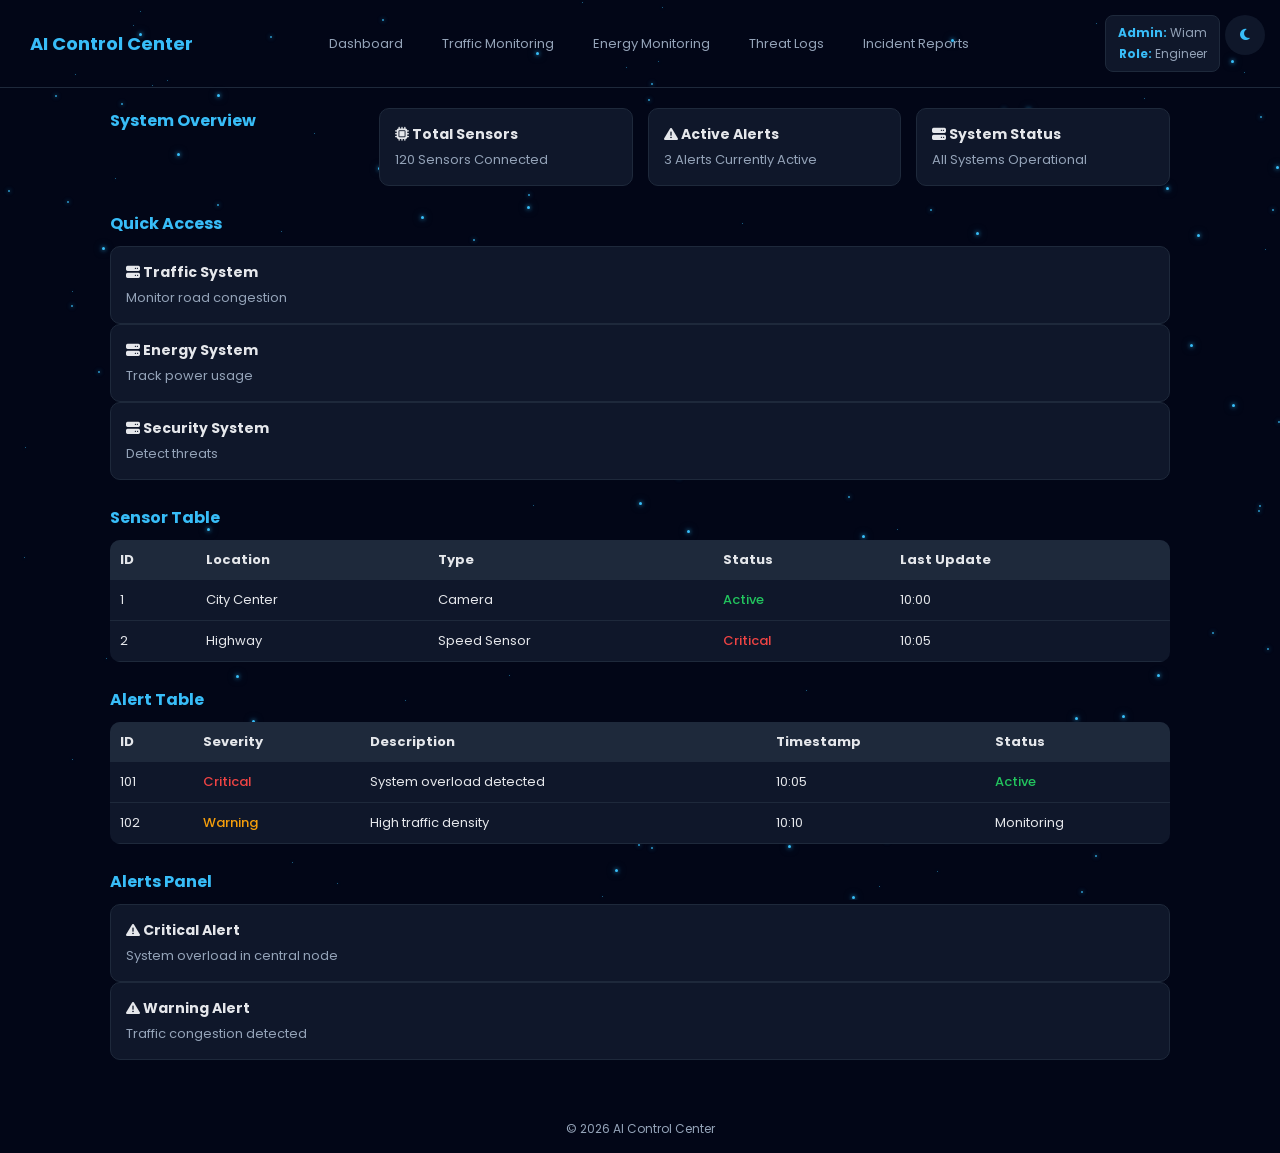
<file: index.html>
<!DOCTYPE html>
<html lang="en">
<head>
<meta charset="UTF-8">
<meta name="viewport" content="width=device-width, initial-scale=1.0">
<title>AI Control Center</title>
<link rel="stylesheet" href="css/style.css">
<link rel="stylesheet" href="https://cdnjs.cloudflare.com/ajax/libs/font-awesome/6.5.0/css/all.min.css">
</head>

<body>

<header>
<h1>AI Control Center</h1>

<nav>
<ul>
<li><a href="index.html">Dashboard</a></li>
<li><a href="traffic.html">Traffic Monitoring</a></li>
<li><a href="energy.html">Energy Monitoring</a></li>
<li><a href="threats.html">Threat Logs</a></li>
<li><a href="reports.html">Incident Reports</a></li>
</ul>
</nav>

<aside>
<p><strong>Admin:</strong> Wiam</p>
<p><strong>Role:</strong> Engineer</p>
</aside>
</header>

<main>

<section>
<h2>System Overview</h2>

<article><h3>Total Sensors</h3><p>120 Sensors Connected</p></article>
<article><h3>Active Alerts</h3><p>3 Alerts Currently Active</p></article>
<article><h3>System Status</h3><p>All Systems Operational</p></article>

</section>

<section>
<h2>Quick Access</h2>
<article><h3>Traffic System</h3><p>Monitor road congestion</p></article>
<article><h3>Energy System</h3><p>Track power usage</p></article>
<article><h3>Security System</h3><p>Detect threats</p></article>
</section>

<section>
<h2>Sensor Table</h2>
<table>
<tr><th>ID</th><th>Location</th><th>Type</th><th>Status</th><th>Last Update</th></tr>
<tr><td>1</td><td>City Center</td><td>Camera</td><td>Active</td><td>10:00</td></tr>
<tr><td>2</td><td>Highway</td><td>Speed Sensor</td><td>Critical</td><td>10:05</td></tr>
</table>
</section>

<section>
<h2>Alert Table</h2>
<table>
<tr><th>ID</th><th>Severity</th><th>Description</th><th>Timestamp</th><th>Status</th></tr>
<tr><td>101</td><td>Critical</td><td>System overload detected</td><td>10:05</td><td>Active</td></tr>
<tr><td>102</td><td>Warning</td><td>High traffic density</td><td>10:10</td><td>Monitoring</td></tr>
</table>
</section>

<section>
<h2>Alerts Panel</h2>
<article><h3>Critical Alert</h3><p>System overload in central node</p></article>
<article><h3>Warning Alert</h3><p>Traffic congestion detected</p></article>
</section>

</main>

<footer>
<p>© 2026 AI Control Center</p>
</footer>

<script src="js/script.js"></script>
</body>
</html>
</file>
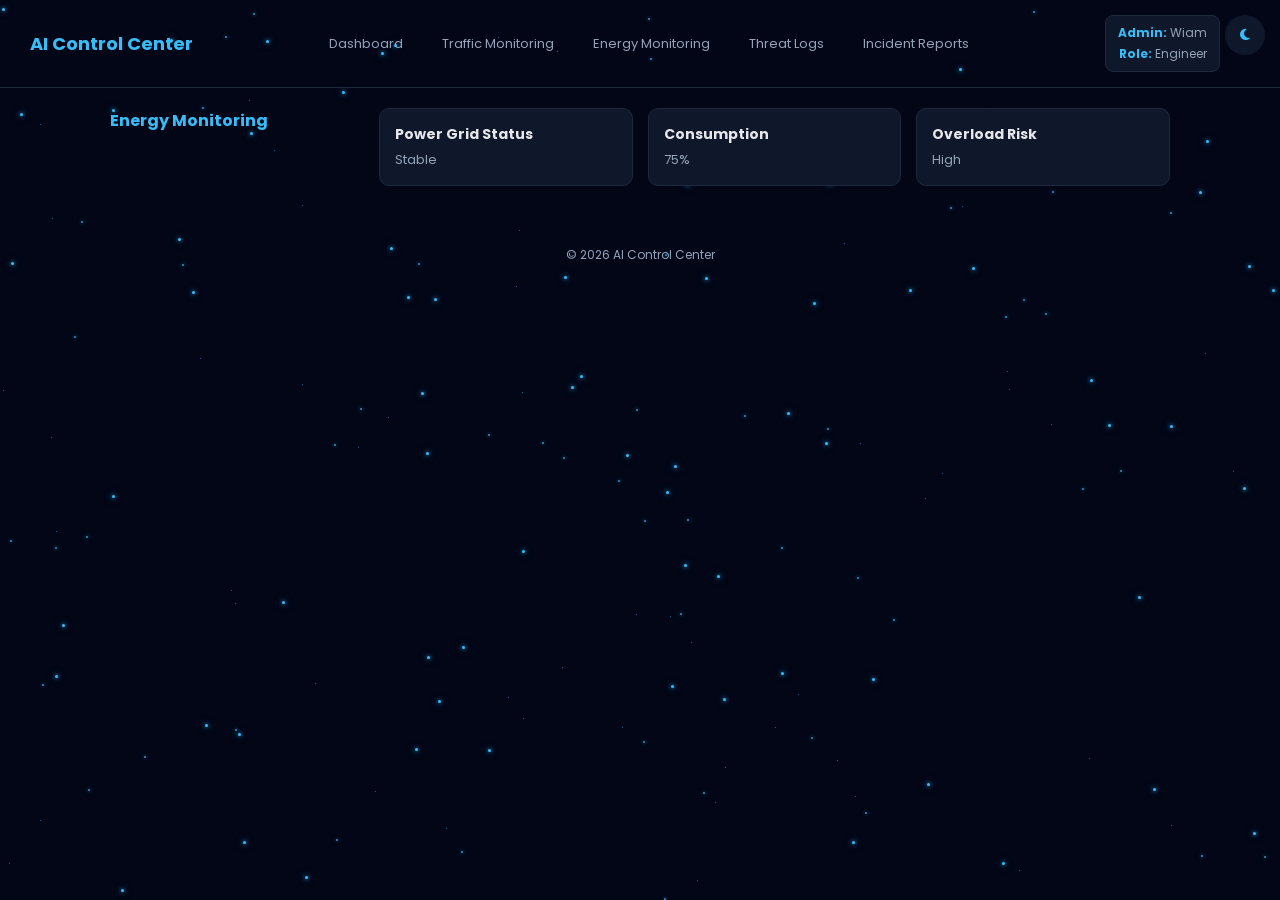
<file: energy.html>
<!DOCTYPE html>
<html lang="en">
<head>
<meta charset="UTF-8">
<title>Energy Monitoring</title>
<link rel="stylesheet" href="css/style.css">
<link rel="stylesheet" href="https://cdnjs.cloudflare.com/ajax/libs/font-awesome/6.5.0/css/all.min.css">
</head>

<body>

<header>
<h1>AI Control Center</h1>

<nav>
<ul>
<li><a href="index.html">Dashboard</a></li>
<li><a href="traffic.html">Traffic Monitoring</a></li>
<li><a href="energy.html">Energy Monitoring</a></li>
<li><a href="threats.html">Threat Logs</a></li>
<li><a href="reports.html">Incident Reports</a></li>
</ul>
</nav>

<aside>
<p><strong>Admin:</strong> Wiam</p>
<p><strong>Role:</strong> Engineer</p>
</aside>
</header>

<main>
<section>
<h2>Energy Monitoring</h2>
<article><h3>Power Grid Status</h3><p>Stable</p></article>
<article><h3>Consumption</h3><p>75%</p></article>
<article><h3>Overload Risk</h3><p>High</p></article>
</section>
</main>

<footer>
<p>© 2026 AI Control Center</p>
</footer>

<script src="js/script.js"></script>
</body>
</html>
</file>
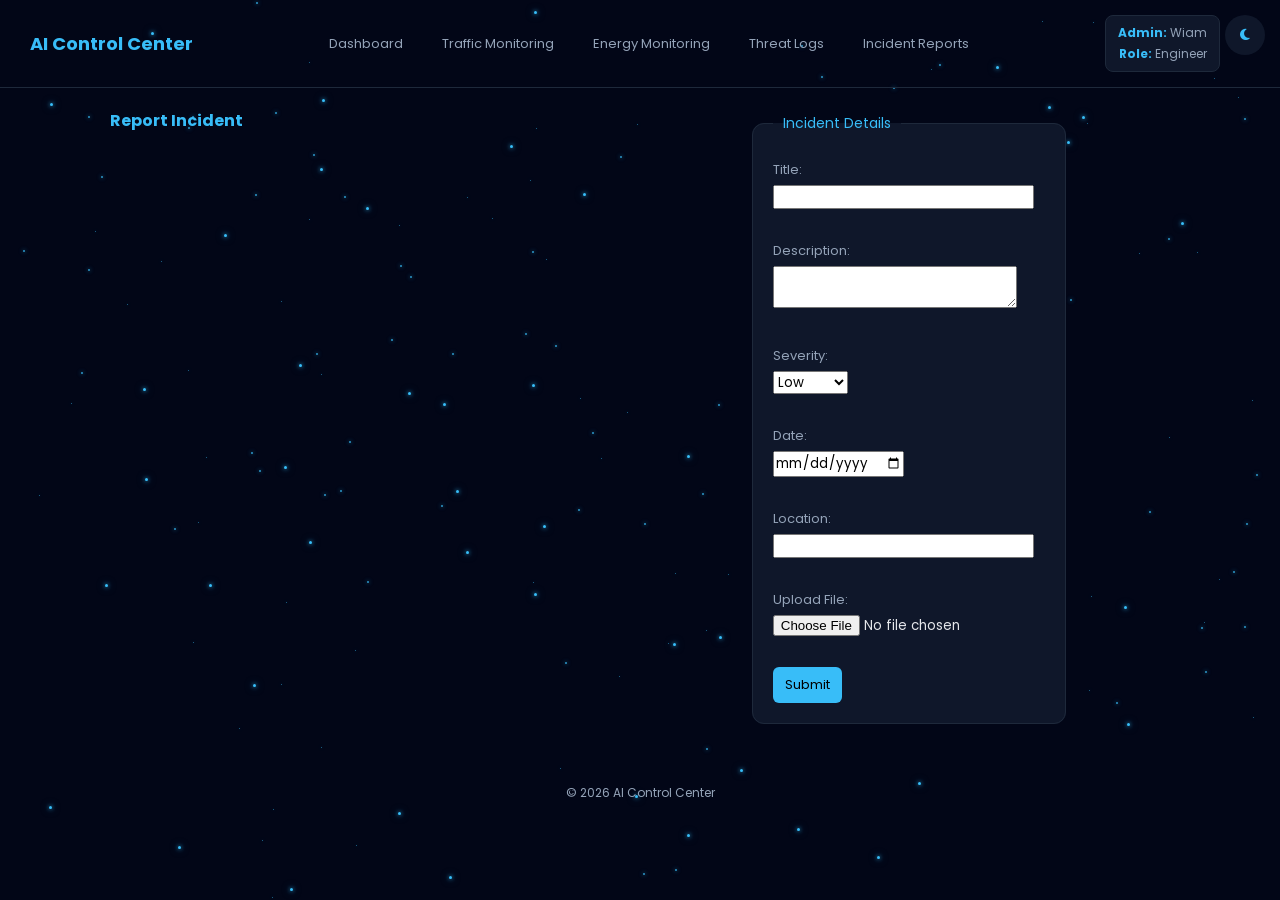
<file: reports.html>
<!DOCTYPE html>
<html lang="en">
<head>
<meta charset="UTF-8">
<title>Incident Reports</title>
<link rel="stylesheet" href="css/style.css">
<link rel="stylesheet" href="https://cdnjs.cloudflare.com/ajax/libs/font-awesome/6.5.0/css/all.min.css">
</head>

<body>

<header>
<h1>AI Control Center</h1>

<nav>
<ul>
<li><a href="index.html">Dashboard</a></li>
<li><a href="traffic.html">Traffic Monitoring</a></li>
<li><a href="energy.html">Energy Monitoring</a></li>
<li><a href="threats.html">Threat Logs</a></li>
<li><a href="reports.html">Incident Reports</a></li>
</ul>
</nav>

<aside>
<p><strong>Admin:</strong> Wiam</p>
<p><strong>Role:</strong> Engineer</p>
</aside>
</header>

<main>

<section>
<h2>Report Incident</h2>

<form>
<fieldset>
<legend>Incident Details</legend>

<label>Title:</label><br>
<input type="text" required><br><br>

<label>Description:</label><br>
<textarea required></textarea><br><br>

<label>Severity:</label><br>
<select required>
<option>Low</option>
<option>Medium</option>
<option>High</option>
</select><br><br>

<label>Date:</label><br>
<input type="date" required><br><br>

<label>Location:</label><br>
<input type="text" required><br><br>

<label>Upload File:</label><br>
<input type="file"><br><br>

<button type="submit">Submit</button>

</fieldset>
</form>

</section>

</main>

<footer>
<p>© 2026 AI Control Center</p>
</footer>

<script src="js/script.js"></script>
</body>
</html>
</file>
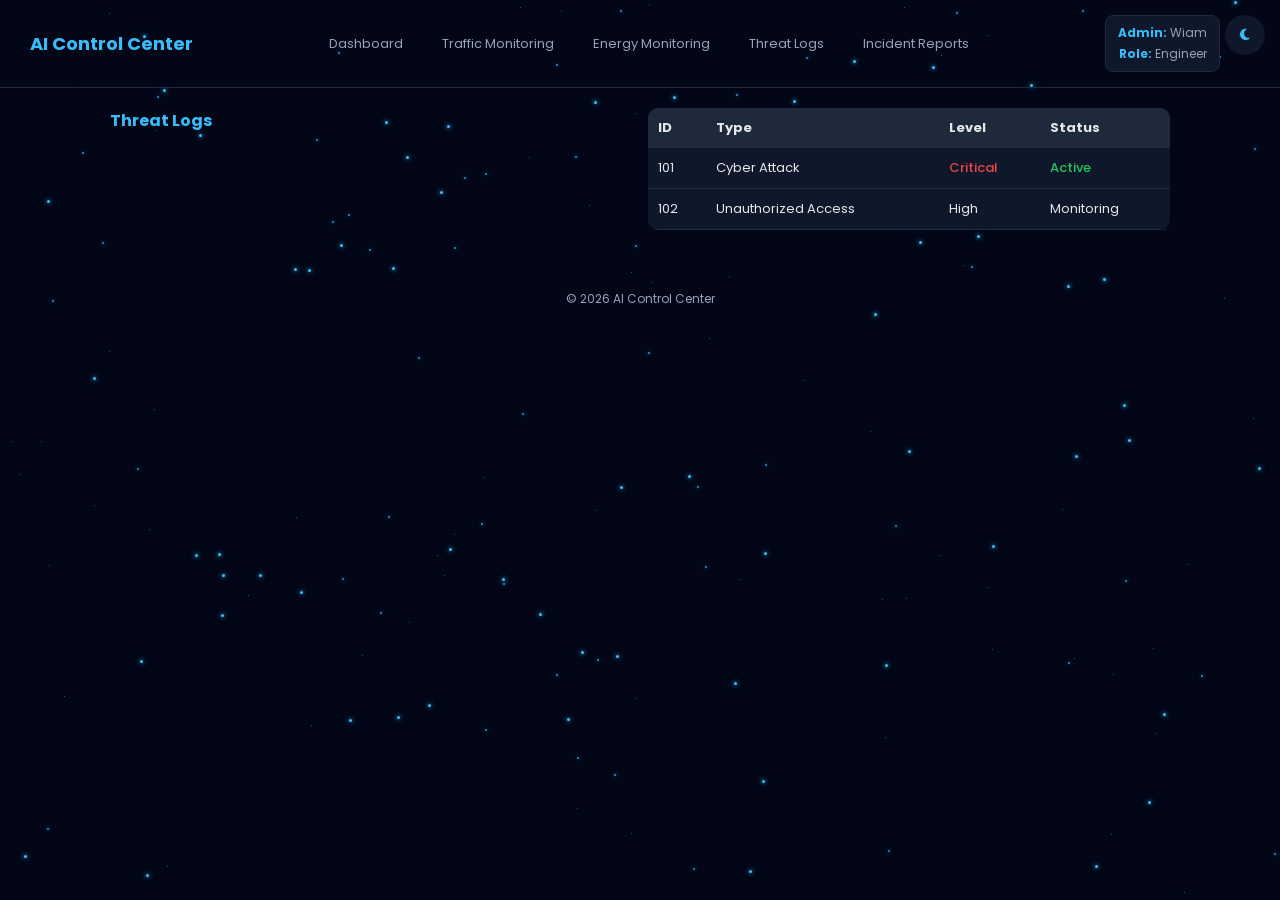
<file: threats.html>
<!DOCTYPE html>
<html lang="en">
<head>
<meta charset="UTF-8">
<title>Threat Logs</title>
<link rel="stylesheet" href="css/style.css">
<link rel="stylesheet" href="https://cdnjs.cloudflare.com/ajax/libs/font-awesome/6.5.0/css/all.min.css">
</head>

<body>

<header>
<h1>AI Control Center</h1>

<nav>
<ul>
<li><a href="index.html">Dashboard</a></li>
<li><a href="traffic.html">Traffic Monitoring</a></li>
<li><a href="energy.html">Energy Monitoring</a></li>
<li><a href="threats.html">Threat Logs</a></li>
<li><a href="reports.html">Incident Reports</a></li>
</ul>
</nav>

<aside>
<p><strong>Admin:</strong> Wiam</p>
<p><strong>Role:</strong> Engineer</p>
</aside>
</header>

<main>
<section>
<h2>Threat Logs</h2>
<table>
<tr><th>ID</th><th>Type</th><th>Level</th><th>Status</th></tr>
<tr><td>101</td><td>Cyber Attack</td><td>Critical</td><td>Active</td></tr>
<tr><td>102</td><td>Unauthorized Access</td><td>High</td><td>Monitoring</td></tr>
</table>
</section>
</main>

<footer>
<p>© 2026 AI Control Center</p>
</footer>

<script src="js/script.js"></script>
</body>
</html>
</file>
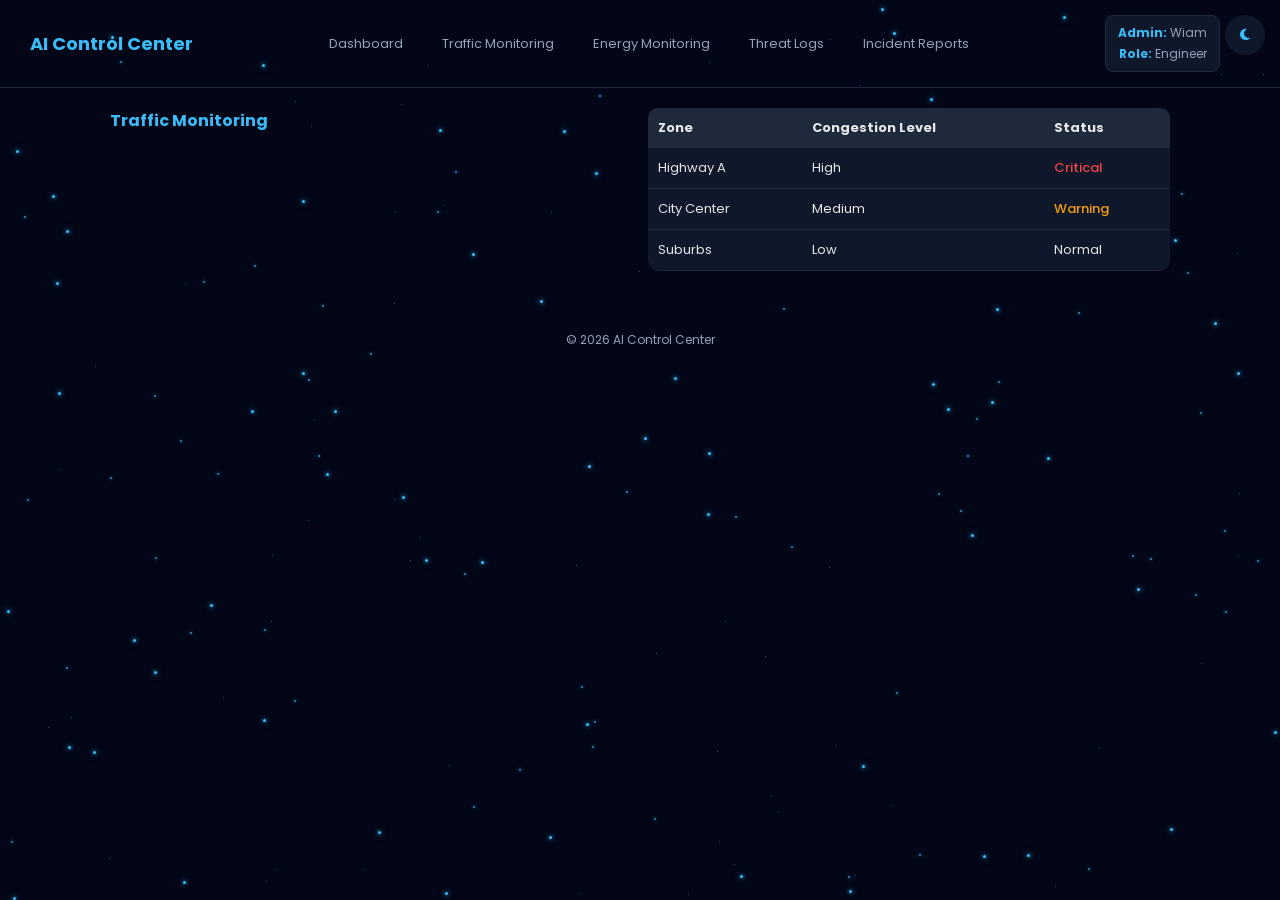
<file: traffic.html>
<!DOCTYPE html>
<html lang="en">
<head>
<meta charset="UTF-8">
<title>Traffic Monitoring</title>
<link rel="stylesheet" href="css/style.css">
<link rel="stylesheet" href="https://cdnjs.cloudflare.com/ajax/libs/font-awesome/6.5.0/css/all.min.css">
</head>

<body>

<header>
<h1>AI Control Center</h1>

<nav>
<ul>
<li><a href="index.html">Dashboard</a></li>
<li><a href="traffic.html">Traffic Monitoring</a></li>
<li><a href="energy.html">Energy Monitoring</a></li>
<li><a href="threats.html">Threat Logs</a></li>
<li><a href="reports.html">Incident Reports</a></li>
</ul>
</nav>

<aside>
<p><strong>Admin:</strong> Wiam</p>
<p><strong>Role:</strong> Engineer</p>
</aside>
</header>

<main>
<section>
<h2>Traffic Monitoring</h2>
<table>
<tr><th>Zone</th><th>Congestion Level</th><th>Status</th></tr>
<tr><td>Highway A</td><td>High</td><td>Critical</td></tr>
<tr><td>City Center</td><td>Medium</td><td>Warning</td></tr>
<tr><td>Suburbs</td><td>Low</td><td>Normal</td></tr>
</table>
</section>
</main>

<footer>
<p>© 2026 AI Control Center</p>
</footer>

<script src="js/script.js"></script>
</body>
</html>
</file>
<file: css/style.css>
@import url('https://fonts.googleapis.com/css2?family=Poppins:wght@300;400;500;600&display=swap');

:root {
  --bg: #020617;
  --card: #0f172a;
  --primary: #38bdf8;
  --text: #e5e7eb;
  --muted: #94a3b8;

  --success: #22c55e;
  --warning: #f59e0b;
  --danger: #ef4444;
}

/* LIGHT MODE */
.light-mode {
  --bg: #f8fafc;
  --card: #ffffff;
  --text: #020617;
  --muted: #64748b;
}

* {
  margin: 0;
  padding: 0;
  box-sizing: border-box;
  font-family: 'Poppins', sans-serif;
}

/* ===== BODY ===== */
body {
  background: var(--bg);
  color: var(--text);
  font-size: 14px;
}

/* ===== HEADER ===== */
header {
  display: flex;
  justify-content: space-between;
  align-items: center;
  padding: 15px 30px;
  border-bottom: 1px solid #1e293b;
}

header h1 {
  font-size: 18px;
  color: var(--primary);
}

/* ===== NAV ===== */
nav ul {
  display: flex;
  gap: 15px;
  list-style: none;
}

nav a {
  text-decoration: none;
  color: var(--muted);
  font-size: 13px;
  padding: 6px 12px;
  border-radius: 6px;
}

nav a:hover {
  background: rgba(56,189,248,0.1);
  color: var(--primary);
}

/* ===== MAIN ===== */
main {
  padding: 20px;
  max-width: 1100px;
  margin: auto;
}

/* ===== SECTION ===== */
section {
  margin-bottom: 25px;
}

section h2 {
  font-size: 16px;
  margin-bottom: 10px;
  color: var(--primary);
}

/* ===== CARDS GRID ===== */
section:first-child {
  display: grid;
  grid-template-columns: repeat(auto-fit, minmax(220px, 1fr));
  gap: 15px;
}

/* ===== CARD ===== */
article {
  background: var(--card);
  padding: 15px;
  border-radius: 10px;
  border: 1px solid #1e293b;
  transition: 0.3s;
}

article h3 {
  font-size: 14px;
  margin-bottom: 5px;
}

article p {
  font-size: 13px;
  color: var(--muted);
}

article:hover {
  transform: translateY(-3px);
}

/* ===== TABLE ===== */
table {
  width: 100%;
  border-collapse: collapse;
  background: var(--card);
  border-radius: 10px;
  overflow: hidden;
  font-size: 13px;
}

th {
  background: #1e293b;
  padding: 10px;
  text-align: left;
}

td {
  padding: 10px;
  border-bottom: 1px solid #1e293b;
}

/* ===== STATUS COLORS ===== */
.status-active { color: var(--success); font-weight: 500; }
.status-warning { color: var(--warning); font-weight: 500; }
.status-critical { color: var(--danger); font-weight: 500; }

/* ===== BUTTON ===== */
button {
  background: var(--primary);
  border: none;
  padding: 8px 12px;
  border-radius: 6px;
  cursor: pointer;
  font-size: 13px;
}

/* ===== FOOTER ===== */
footer {
  text-align: center;
  padding: 15px;
  font-size: 12px;
  color: var(--muted);
}

/* ===== DARK BUTTON ===== */
.toggle-btn {
  position: fixed;
  top: 15px;
  right: 15px;
  width: 40px;
  height: 40px;
  border-radius: 50%;
  border: none;
  background: var(--card);
  color: var(--primary);
}

/* ===== BACKGROUND EFFECT ===== */
.bg-effect {
  position: fixed;
  top: 0;
  left: 0;
  width: 100%;
  height: 100%;
  z-index: -1;
  overflow: hidden;
}

/* 🌙 STARS */
.star {
  position: absolute;
  width: 1px;
  height: 1px;
  background: #38bdf8;
  border-radius: 50%;
  opacity: 0.8;
  box-shadow: 0 0 4px #38bdf8, 0 0 8px rgba(56,189,248,0.5);
  animation: twinkle 3s infinite ease-in-out;
}

.star.small { width: 1px; height: 1px; opacity: 0.6; }
.star.medium { width: 2px; height: 2px; }
.star.big { width: 3px; height: 3px; opacity: 1; }

@keyframes twinkle {
  0%, 100% { opacity: 0.2; transform: scale(0.8); }
  50% { opacity: 1; transform: scale(1.2); }
}

/* ☀️ LIGHT RAYS */
.ray {
  position: absolute;
  width: 200px;
  height: 200px;
  background: radial-gradient(circle, rgba(56,189,248,0.15), transparent);
  border-radius: 50%;
  filter: blur(40px);
  animation: float 10s infinite linear;
}

@keyframes float {
  from { transform: translateY(0); }
  to { transform: translateY(-100px); }
}

/* ===== FORM CENTER FIX ===== */
form {
  max-width: 600px;
  margin: 0 auto;
}

fieldset {
  background: var(--card);
  padding: 20px;
  border-radius: 12px;
  border: 1px solid #1e293b;
}

legend {
  padding: 5px 10px;
  color: var(--primary);
  font-size: 14px;
}

label {
  font-size: 13px;
  color: var(--muted);
}

input, textarea, select {
  margin-top: 5px;
  margin-bottom: 10px;
}

/* ===== 🔥 FIX ADMIN BOX ===== */
aside {
  display: flex;
  flex-direction: column;
  align-items: flex-end;
  gap: 3px;

  padding: 8px 12px;
  margin-right: 30px; /* 🔥 يمنع الالتصاق بالحافة */

  background: var(--card);
  border: 1px solid #1e293b;
  border-radius: 8px;
}

aside p {
  font-size: 12px;
  color: var(--muted);
}

aside strong {
  color: var(--primary);
}
/* ===== MOBILE FIX ===== */
@media (max-width: 768px) {

  header {
    flex-direction: column;
    gap: 10px;
    text-align: center;
  }

  nav ul {
    flex-wrap: wrap;
    justify-content: center;
    gap: 8px;
  }

  main {
    padding: 10px;
  }

  section:first-child {
    grid-template-columns: 1fr;
  }

  table {
    font-size: 11px;
    display: block;
    overflow-x: auto;
    white-space: nowrap;
  }

  article {
    padding: 12px;
  }

  aside {
    align-items: center;
    margin-right: 0;
  }

  .toggle-btn {
    width: 35px;
    height: 35px;
  }
}
</file>
